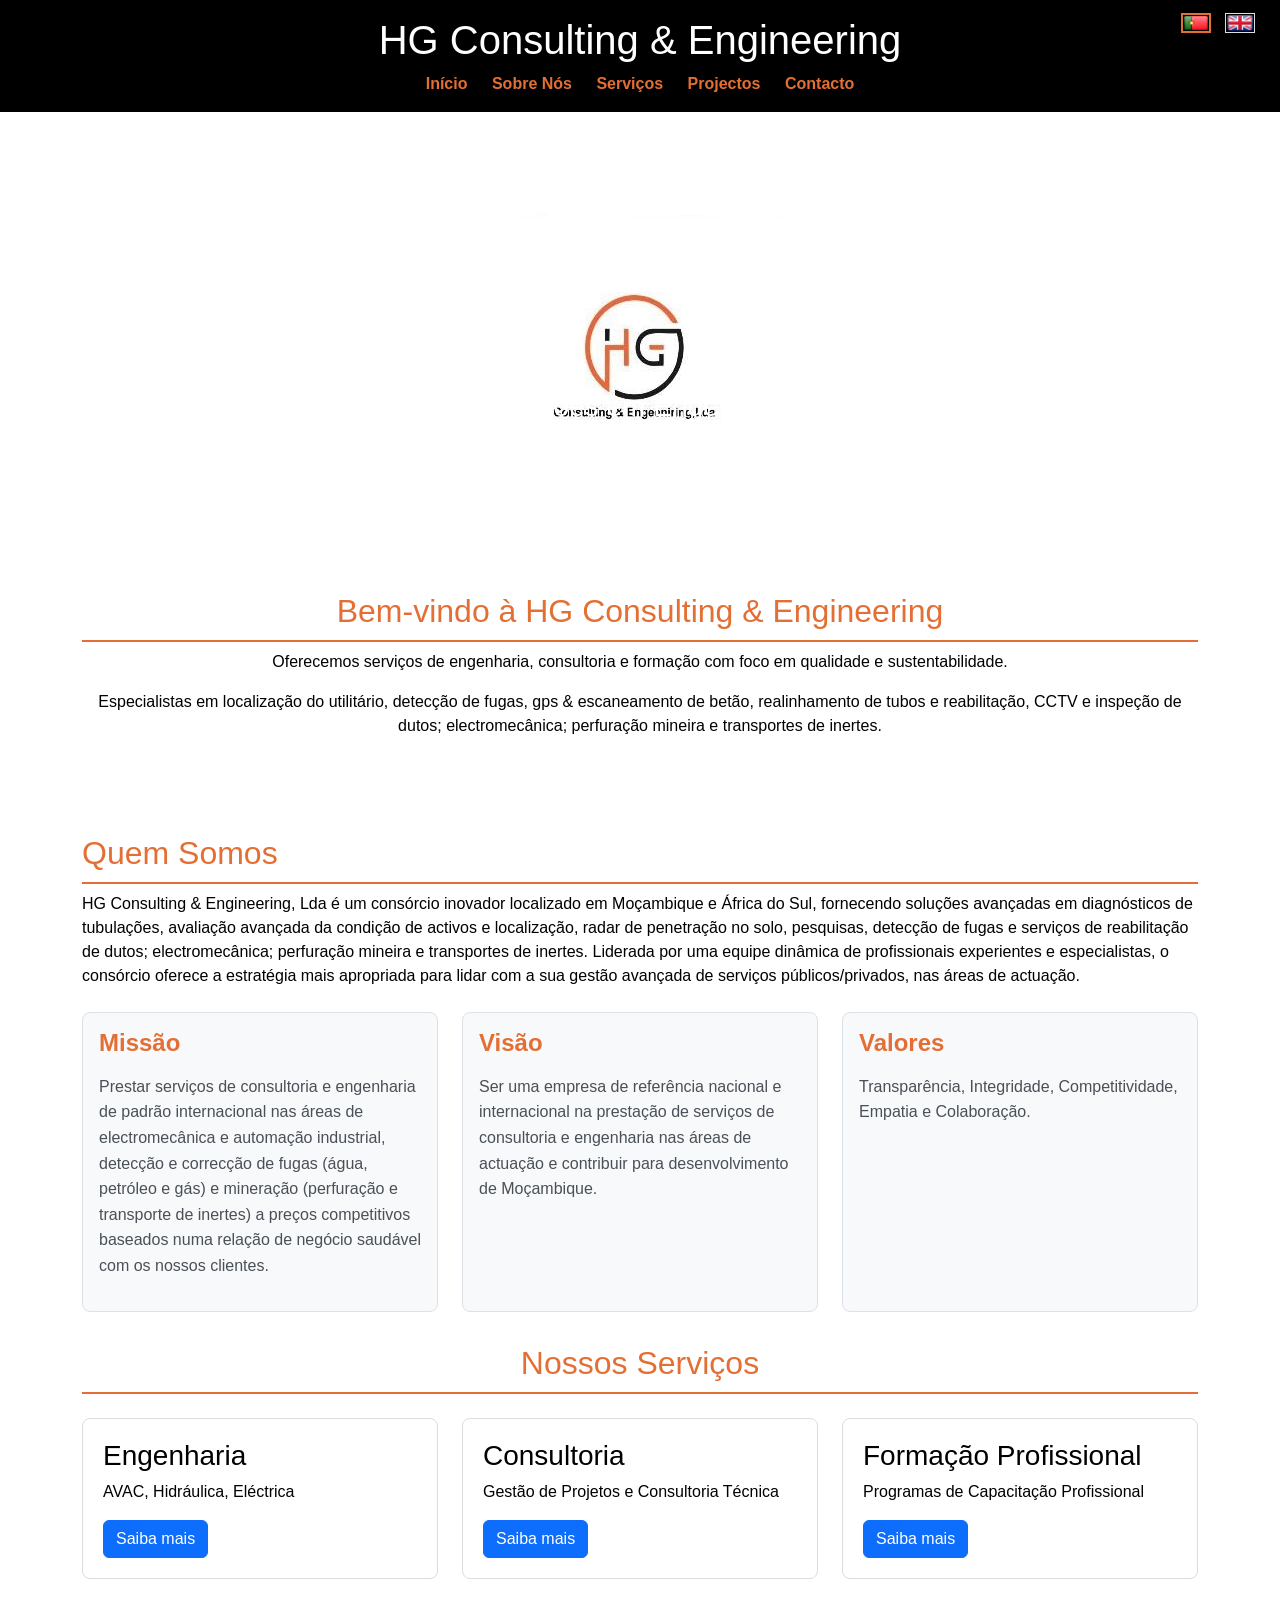
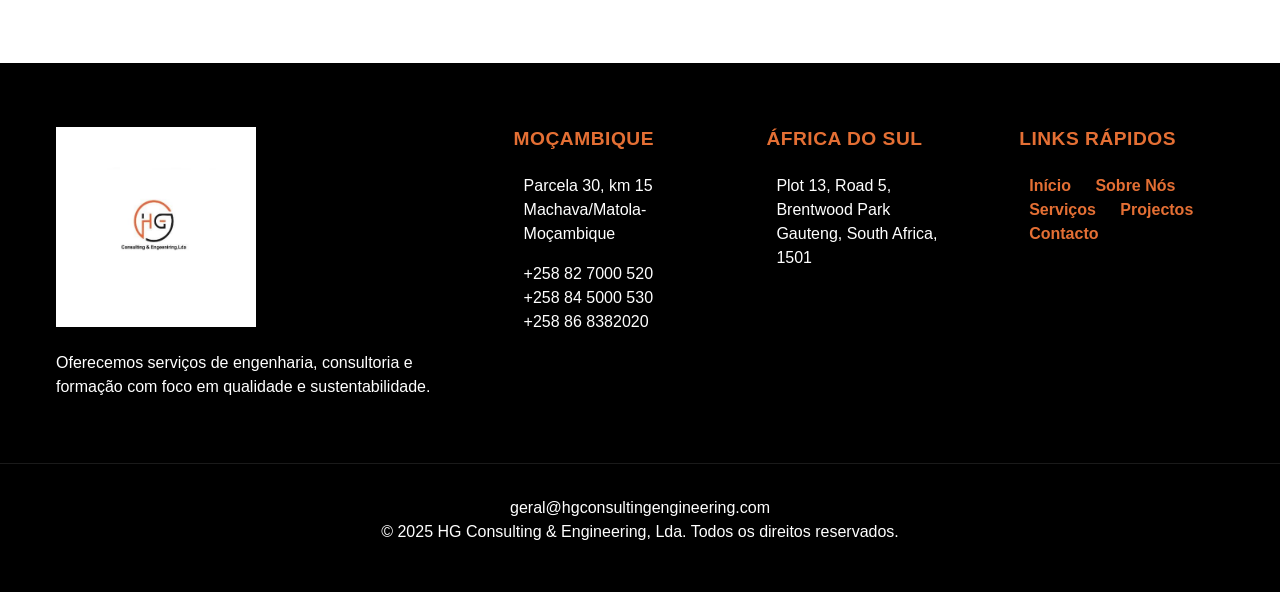
<file: index.html>
<!DOCTYPE html>
<html lang="pt">
<head>
  <meta charset="UTF-8">
  <meta name="viewport" content="width=device-width, initial-scale=1.0">
  <title>HG Consulting & Engineering</title>
  <!-- Adicionar Bootstrap CSS -->
  <link href="https://cdn.jsdelivr.net/npm/bootstrap@5.3.0/dist/css/bootstrap.min.css" rel="stylesheet">
  <link href="css/flags.css" rel="stylesheet">
  <script src="js/translations.js"></script>
  <style>
    body {
      font-family: Arial, sans-serif;
      margin: 0;
      padding: 0;
      background-color: #FFFFFF;
      color: #000000;
    }
    header, footer {
      background-color: #000000;
      color: white;
      padding: 1em;
      text-align: center;
    }
    nav a {
      margin: 0 10px;
      color: #E46F34;
      text-decoration: none;
      font-weight: bold;
    }
    nav a:hover {
      text-decoration: underline;
    }
    main {
      padding: 2em;
    }
    section {
      margin-bottom: 2em;
    }
    h2 {
      color: #E46F34;
      border-bottom: 2px solid #E46F34;
      padding-bottom: 0.3em;
    }
    .carousel-item {
      height: 400px;
    }
    .carousel-item img {
      object-fit: cover;
      height: 100%;
      width: 100%;
    }
    .service-card {
      border: 1px solid #ddd;
      border-radius: 8px;
      padding: 20px;
      margin-bottom: 20px;
      transition: transform 0.3s;
    }
    .service-card:hover {
      transform: translateY(-5px);
      box-shadow: 0 5px 15px rgba(0,0,0,0.1);
    }
    form input, form textarea, form button {
      width: 100%;
      padding: 0.75em;
      margin-top: 0.5em;
      margin-bottom: 1em;
      border: 1px solid #ccc;
      border-radius: 4px;
    }
    form button {
      background-color: #E46F34;
      color: white;
      border: none;
      cursor: pointer;
    }
    form button:hover {
      background-color: #cc5f2a;
    }
    footer a {
      color: #E46F34;
      text-decoration: none;
    }
    footer a:hover {
      text-decoration: underline;
    }
    .language-selector {
      position: absolute;
      top: 10px;
      right: 20px;
      z-index: 1000;
    }
    .language-selector select {
      padding: 5px;
      border-radius: 4px;
      border: 1px solid #E46F34;
      background-color: white;
      color: #000000;
    }
    .mvv-card {
      background-color: #f8f9fa;
      border-radius: 8px;
      border: 1px solid #dee2e6;
      transition: transform 0.3s ease;
    }

    .mvv-card:hover {
      transform: translateY(-5px);
      box-shadow: 0 4px 15px rgba(0,0,0,0.1);
    }

    .mvv-card h3 {
      color: #E46F34;
      margin-bottom: 1rem;
      font-size: 1.5rem;
    }

    .mvv-card p {
      color: #495057;
      line-height: 1.6;
    }

    .footer-container {
      background-color: #000000;
      color: #ffffff;
      padding: 4rem 0 2rem;
    }

    .footer-content {
      max-width: 1200px;
      margin: 0 auto;
      display: grid;
      grid-template-columns: 2fr 1fr 1fr 1fr;
      gap: 3rem;
      padding: 0 1rem;
    }

    .footer-section {
      text-align: left;
    }

    .footer-section h4 {
      color: #E46F34;
      margin-bottom: 1.5rem;
      font-size: 1.2rem;
      font-weight: 600;
      text-transform: uppercase;
      letter-spacing: 0.5px;
    }

    .footer-logo {
      max-width: 200px;
      margin-bottom: 1.5rem;
    }

    .footer-contact-info {
      list-style: none;
      padding: 0;
      margin: 0;
    }

    .footer-contact-info li {
      display: flex;
      align-items: flex-start;
      gap: 10px;
      margin-bottom: 1rem;
    }

    .footer-contact-info i {
      color: #E46F34;
      font-size: 1.2rem;
      margin-top: 4px;
    }

    .social-links {
      display: flex;
      gap: 1rem;
      margin-top: 2rem;
    }

    .social-links a {
      color: #ffffff;
      background-color: #E46F34;
      width: 36px;
      height: 36px;
      border-radius: 50%;
      display: flex;
      align-items: center;
      justify-content: center;
      transition: all 0.3s ease;
    }

    .social-links a:hover {
      background-color: #ffffff;
      color: #E46F34;
    }

    .footer-bottom {
      text-align: center;
      padding-top: 2rem;
      margin-top: 3rem;
      border-top: 1px solid rgba(255, 255, 255, 0.1);
    }

    @media (max-width: 992px) {
      .footer-content {
        grid-template-columns: repeat(2, 1fr);
      }
    }

    @media (max-width: 576px) {
      .footer-content {
        grid-template-columns: 1fr;
        gap: 2rem;
      }

      .footer-section {
        text-align: center;
      }

      .footer-contact-info li {
        justify-content: center;
      }

      .social-links {
        justify-content: center;
      }
    }
  </style>
</head>
<body>
  <div class="language-selector">
    <img src="img/flags/PT.png" class="flag-icon active" data-lang="pt" onclick="changeLanguage('pt')" alt="Português">
    <img src="img/flags/GB.png" class="flag-icon" data-lang="en" onclick="changeLanguage('en')" alt="English">
  </div>
  <header>
    <h1>HG Consulting & Engineering</h1>
    <nav>
      <a href="#inicio" data-translate="inicio">Início</a>
      <a href="#sobre" data-translate="sobre">Sobre Nós</a>
      <a href="servicos.html" data-translate="servicos">Serviços</a>
      <a href="projetos.html" data-translate="projetos">Projectos</a>
      <a href="contacto.html" data-translate="contacto">Contacto</a>
    </nav>
  </header>

  <!-- Carrossel -->
  <div id="mainCarousel" class="carousel slide" data-bs-ride="carousel">
    <div class="carousel-indicators">
      <button type="button" data-bs-target="#mainCarousel" data-bs-slide-to="0" class="active"></button>
      <button type="button" data-bs-target="#mainCarousel" data-bs-slide-to="1"></button>
      <button type="button" data-bs-target="#mainCarousel" data-bs-slide-to="2"></button>
    </div>
    <div class="carousel-inner">
      <div class="carousel-item active">
        <img src="img/logotipo 500x500.png" class="d-block mx-auto" alt="HG Consulting & Engineering" style="max-width: 100%; height: auto; width: 500px;">
        <div class="carousel-caption">
          <h3 data-translate="solucoesEngenharia">Soluções em Engenharia</h3>
          <p data-translate="expertiseProj">Expertise em projetos AVAC, hidráulica e eléctrica</p>
        </div>
      </div>
      <div class="carousel-item">
        <img src="img/1-localizacao-do-utilitario.png" class="d-block mx-auto" alt="HG Consulting & Engineering" style="max-width: 100%; height: auto; width: 500px;">
        <div class="carousel-caption">
          <h3 data-translate="consultoriaEsp">Consultoria Especializada</h3>
          <p data-translate="gestaoProjetos">Gestão de projectos e consultoria técnica</p>
        </div>
      </div>
      <div class="carousel-item">
        <img src="img/2-penetracao-no-solo.png" class="d-block mx-auto" alt="HG Consulting & Engineering" style="max-width: 100%; height: auto; width: 566px;">
        <div class="carousel-caption">
          <h3 data-translate="formacaoProf">Formação Profissional</h3>
          <p data-translate="capacitacao">Capacitação e desenvolvimento técnico</p>
        </div>
      </div>
    </div>
    <button class="carousel-control-prev" type="button" data-bs-target="#mainCarousel" data-bs-slide="prev">
      <span class="carousel-control-prev-icon"></span>
    </button>
    <button class="carousel-control-next" type="button" data-bs-target="#mainCarousel" data-bs-slide="next">
      <span class="carousel-control-next-icon"></span>
    </button>
  </div>

  <main class="container">
    <section id="inicio" class="text-center py-5">
      <h2 data-translate="bemVindo">Bem-vindo à HG Consulting & Engineering</h2>
      <p data-translate="descricaoServicos">Oferecemos serviços de engenharia, consultoria e formação com foco em qualidade e sustentabilidade.</p>
      <p class="mt-3" data-translate="especialidades">Especialistas em localização do utilitário, detecção de fugas, gps & escaneamento de betão, realinhamento de tubos e reabilitação, CCTV e inspeção de dutos; electromecânica; perfuração mineira e transportes de inertes.</p>
    </section>

    <section id="sobre">
      <h2 data-translate="quemSomos">Quem Somos</h2>
      <p><span data-translate="sobreDesc">HG Consulting & Engineering, Lda é um consórcio inovador localizado em Moçambique e África do Sul, fornecendo soluções avançadas em diagnósticos de tubulações, avaliação avançada da condição de activos e localização, radar de penetração no solo, pesquisas, detecção de fugas e serviços de reabilitação de dutos; electromecânica; perfuração mineira e transportes de inertes. 
                                          Liderada por uma equipe dinâmica de profissionais experientes e especialistas, o consórcio oferece a estratégia mais apropriada para lidar com a sua gestão avançada de serviços públicos/privados, nas áreas de actuação.</span></p>
      
      <div class="row mt-4">
        <div class="col-md-4">
          <div class="mvv-card p-3 h-100">
            <h3><strong data-translate="missao">Missão</strong></h3>
            <p data-translate="missaoTexto">Prestar serviços de consultoria e engenharia de padrão internacional nas áreas de electromecânica e automação industrial, detecção e correcção de fugas (água, petróleo e gás) e mineração (perfuração e transporte de inertes) a preços competitivos baseados numa relação de negócio saudável com os nossos clientes.</p>
          </div>
        </div>
        <div class="col-md-4">
          <div class="mvv-card p-3 h-100">
            <h3><strong data-translate="visao">Visão</strong></h3>
            <p data-translate="visaoTexto">Ser uma empresa de referência nacional e internacional na prestação de serviços de consultoria e engenharia nas áreas de actuação e contribuir para desenvolvimento de Moçambique.</p>
          </div>
        </div>
        <div class="col-md-4">
          <div class="mvv-card p-3 h-100">
            <h3><strong data-translate="valores">Valores</strong></h3>
            <p data-translate="valoresTexto">Transparência, Integridade, Competitividade, Empatia e Colaboração.</p>
          </div>
        </div>
      </div>
    </section>
    <section id="servicos">
      <h2 class="text-center mb-4" data-translate="nossosServicos">Nossos Serviços</h2>
      <div class="row">
        <div class="col-md-4">
          <div class="service-card">
            <h3 data-translate="engenharia">Engenharia</h3>
            <p data-translate="engDesc">AVAC, Hidráulica, Eléctrica</p>
            <a href="servicos.html#engenharia" class="btn btn-primary" data-translate="saibaMais">Saiba mais</a>
          </div>
        </div>
        <div class="col-md-4">
          <div class="service-card">
            <h3 data-translate="consultoria">Consultoria</h3>
            <p data-translate="consDesc">Gestão de Projetos e Consultoria Técnica</p>
            <a href="servicos.html#consultoria" class="btn btn-primary" data-translate="saibaMais">Saiba mais</a>
          </div>
        </div>
        <div class="col-md-4">
          <div class="service-card">
            <h3 data-translate="formacao">Formação</h3>
            <p data-translate="formDesc">Programas de Capacitação Profissional</p>
            <a href="servicos.html#formacao" class="btn btn-primary" data-translate="saibaMais">Saiba mais</a>
          </div>
        </div>
      </div>
    </section>
  </main>

  <footer class="footer-container">
    <div class="footer-content">
        <div class="footer-section">
            <img src="img/logotipo 500x500.png" alt="HG Consulting & Engineering" class="footer-logo">
            <p data-translate="descricaoServicos">Oferecemos serviços de engenharia, consultoria e formação com foco em qualidade e sustentabilidade.</p>
            <!-- <div class="social-links">
                <a href="#" aria-label="LinkedIn"><i class="bi bi-linkedin"></i></a>
                <a href="#" aria-label="Facebook"><i class="bi bi-facebook"></i></a>
            </div> -->
        </div>

        <div class="footer-section">
            <h4 data-translate="mozambique">Moçambique</h4>
            <ul class="footer-contact-info">
                <li>
                    <i class="bi bi-geo-alt-fill"></i>
                    <span>Parcela 30, km 15<br>Machava/Matola-Moçambique</span>
                </li>
                <li>
                    <i class="bi bi-telephone-fill"></i>
                    <span>+258 82 7000 520<br>+258 84 5000 530<br>+258 86 8382020</span>
                </li>
            </ul>
        </div>

        <div class="footer-section">
            <h4 data-translate="southAfrica">África do Sul</h4>
            <ul class="footer-contact-info">
                <li>
                    <i class="bi bi-geo-alt-fill"></i>
                    <span>Plot 13, Road 5, Brentwood Park<br>Gauteng, South Africa, 1501</span>
                </li>
            </ul>
        </div>

        <div class="footer-section">
            <h4 data-translate="quickLinks">Links Rápidos</h4>
            <nav class="footer-nav">
                <a href="index.html" data-translate="inicio">Início</a>
                <a href="sobre.html" data-translate="sobre">Sobre Nós</a>
                <a href="servicos.html" data-translate="servicos">Serviços</a>
                <a href="index.html#projetos" data-translate="projetos">Projetos</a>
                <a href="contacto.html" data-translate="contacto">Contacto</a>
            </nav>
        </div>
    </div>

    <div class="footer-bottom">
        <p>
            <i class="bi bi-envelope-fill"></i> geral@hgconsultingengineering.com<br>
            &copy; 2025 HG Consulting & Engineering, Lda. <span data-translate="direitos">Todos os direitos reservados.</span>
        </p>
    </div>
</footer>

  <!-- Bootstrap JS e dependências -->
  <script src="https://cdn.jsdelivr.net/npm/bootstrap@5.3.0/dist/js/bootstrap.bundle.min.js"></script>
</body>
</html>
</file>
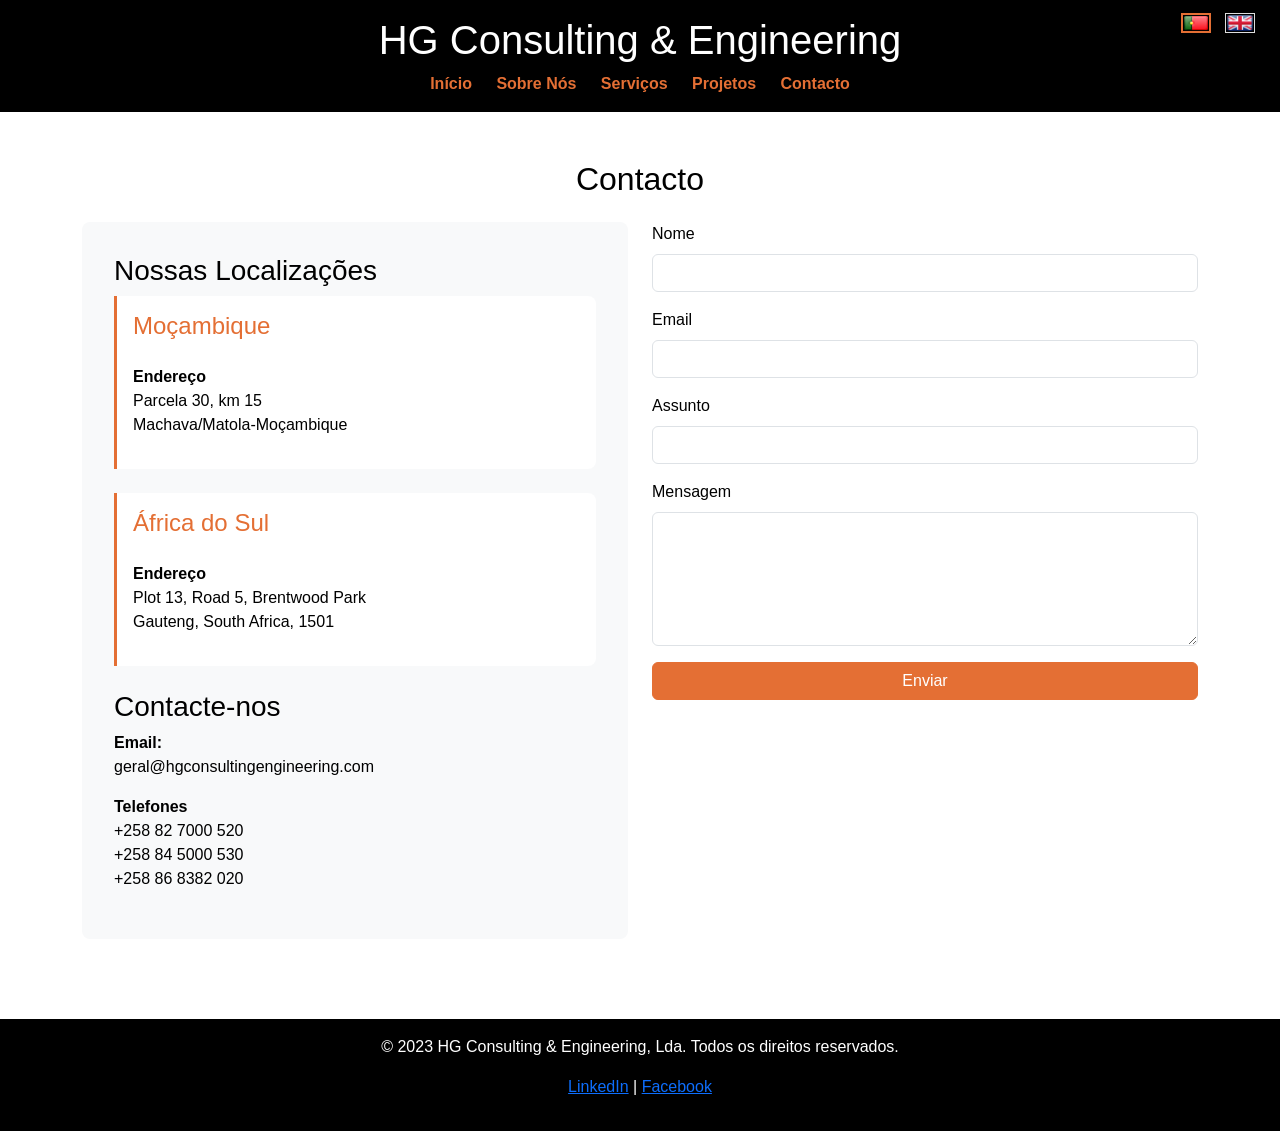
<file: contacto.html>
<!DOCTYPE html>
<html lang="pt">
<head>
  <meta charset="UTF-8">
  <meta name="viewport" content="width=device-width, initial-scale=1.0">
  <title>Contacto - HG Consulting & Engineering</title>
  <link href="https://cdn.jsdelivr.net/npm/bootstrap@5.3.0/dist/css/bootstrap.min.css" rel="stylesheet">
  <link href="css/flags.css" rel="stylesheet">
  <script src="js/translations.js"></script>
  <style>
    body {
      font-family: Arial, sans-serif;
      margin: 0;
      padding: 0;
      background-color: #FFFFFF;
      color: #000000;
    }
    header, footer {
      background-color: #000000;
      color: white;
      padding: 1em;
      text-align: center;
    }
    nav a {
      margin: 0 10px;
      color: #E46F34;
      text-decoration: none;
      font-weight: bold;
    }
    nav a:hover {
      text-decoration: underline;
    }
    .contact-info {
      background-color: #f8f9fa;
      border-radius: 8px;
      padding: 2em;
      margin-bottom: 2em;
    }
    .form-control:focus {
      border-color: #E46F34;
      box-shadow: 0 0 0 0.2rem rgba(228, 111, 52, 0.25);
    }
    .btn-primary {
      background-color: #E46F34;
      border-color: #E46F34;
    }
    .btn-primary:hover {
      background-color: #cc5f2a;
      border-color: #cc5f2a;
    }
    .location-card {
      padding: 1em;
      border-left: 3px solid #E46F34;
      background-color: white;
      border-radius: 0 8px 8px 0;
    }

    .location-card h4 {
      color: #E46F34;
      margin-bottom: 1em;
    }
  </style>
</head>
<body>
  <div class="language-selector">
    <img src="img/flags/PT.png" class="flag-icon active" data-lang="pt" onclick="changeLanguage('pt')" alt="Português">
    <img src="img/flags/GB.png" class="flag-icon" data-lang="en" onclick="changeLanguage('en')" alt="English">
  </div>

  <header>
    <h1>HG Consulting & Engineering</h1>
    <nav>
      <a href="index.html" data-translate="inicio">Início</a>
      <a href="index.html#sobre" data-translate="sobre">Sobre Nós</a>
      <a href="servicos.html" data-translate="servicos">Serviços</a>
      <a href="index.html#projetos" data-translate="projectos">Projetos</a>
      <a href="contacto.html" data-translate="contacto">Contacto</a>
    </nav>
  </header>

  <main class="container py-5">
    <h2 class="text-center mb-4" data-translate="contacto">Contacto</h2>
    
    <div class="row">
      <div class="col-md-6">
        <div class="contact-info">
          <h3 data-translate="nossasLocalizacoes">Nossas Localizações</h3>
          
          <div class="location-card mb-4">
            <h4 data-translate="mozambique">Moçambique</h4>
            <p><strong data-translate="endereco">Endereço:</strong><br>
            Parcela 30, km 15<br>
            Machava/Matola-Moçambique</p>
          </div>

          <div class="location-card mb-4">
            <h4 data-translate="southAfrica">África do Sul</h4>
            <p><strong data-translate="endereco">Endereço:</strong><br>
            Plot 13, Road 5, Brentwood Park<br>
            Gauteng, South Africa, 1501</p>
          </div>
          
          <h3 data-translate="contacteNos">Contacte-nos</h3>
          <p>
            <strong>Email:</strong><br>
            geral@hgconsultingengineering.com
          </p>
          <p>
            <strong data-translate="telefones">Telefones:</strong><br>
            +258 82 7000 520<br>
            +258 84 5000 530<br>
            +258 86 8382 020
          </p>
        </div>
      </div>

      <div class="col-md-6">
        <form action="https://formspree.io/f/geral@hgconsultingengineering.com" method="POST">
          <div class="mb-3">
            <label for="nome" class="form-label" data-translate="nome">Nome</label>
            <input type="text" class="form-control" id="nome" name="nome" required>
          </div>
          <div class="mb-3">
            <label for="email" class="form-label" data-translate="email">Email</label>
            <input type="email" class="form-control" id="email" name="email" required>
          </div>
          <div class="mb-3">
            <label for="assunto" class="form-label" data-translate="assunto">Assunto</label>
            <input type="text" class="form-control" id="assunto" name="assunto" required>
          </div>
          <div class="mb-3">
            <label for="mensagem" class="form-label" data-translate="mensagem">Mensagem</label>
            <textarea class="form-control" id="mensagem" name="mensagem" rows="5" required></textarea>
          </div>
          <div class="d-grid">
            <button type="submit" class="btn btn-primary" data-translate="enviar">Enviar</button>
          </div>
        </form>
      </div>
    </div>
  </main>

  <footer>
    <p>&copy; 2023 HG Consulting & Engineering, Lda. <span data-translate="direitos">Todos os direitos reservados.</span></p>
    <p>
      <a href="#"><i class="bi bi-linkedin"></i> LinkedIn</a> |
      <a href="#"><i class="bi bi-facebook"></i> Facebook</a>
    </p>
  </footer>

  <script src="https://cdn.jsdelivr.net/npm/bootstrap@5.3.0/dist/js/bootstrap.bundle.min.js"></script>
</body>
</html>
</file>
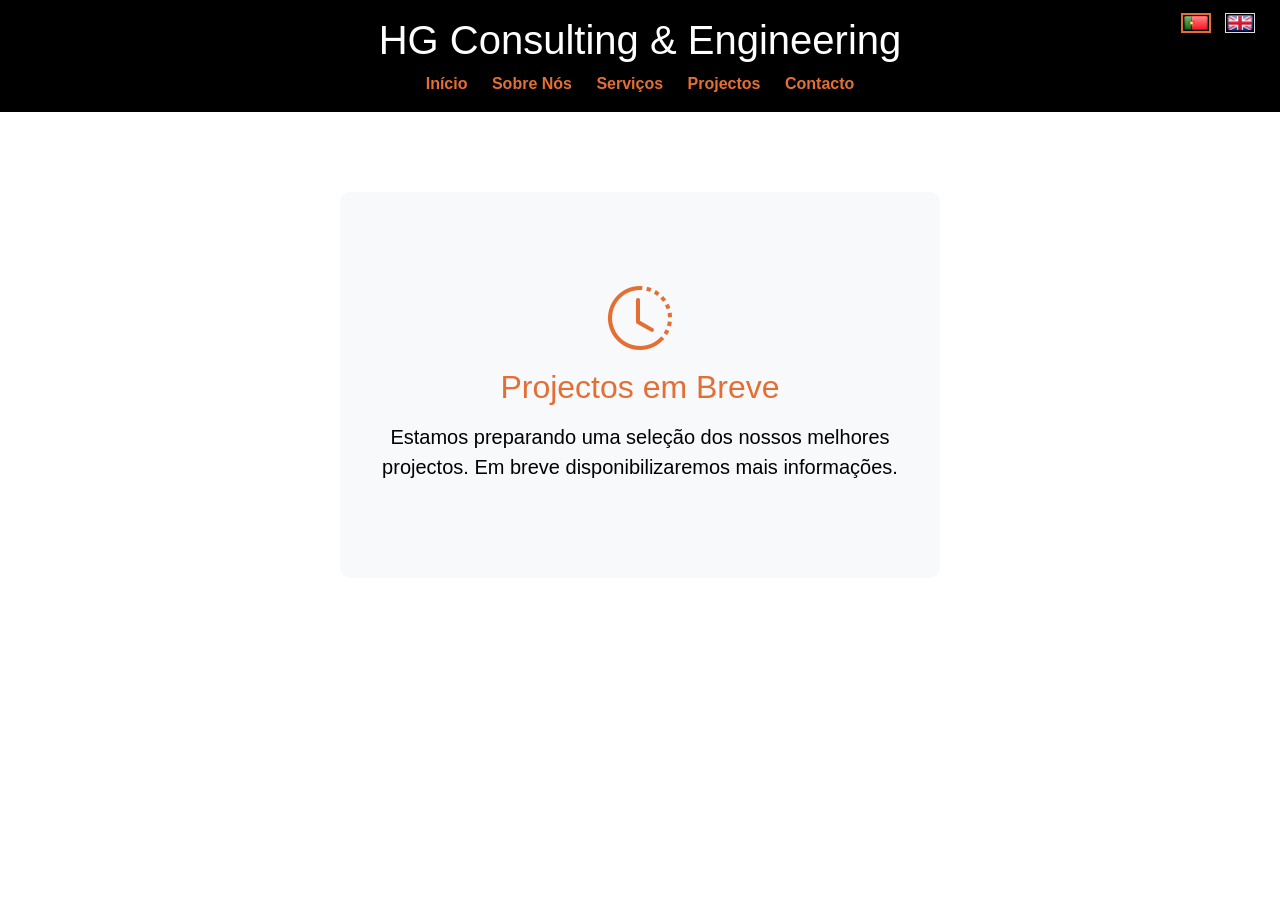
<file: projetos.html>
<!DOCTYPE html>
<html lang="pt">
<head>
    <meta charset="UTF-8">
    <meta name="viewport" content="width=device-width, initial-scale=1.0">
    <title>Projetos - HG Consulting & Engineering</title>
    <link href="https://cdn.jsdelivr.net/npm/bootstrap@5.3.0/dist/css/bootstrap.min.css" rel="stylesheet">
    <link href="css/flags.css" rel="stylesheet">
    <link rel="stylesheet" href="https://cdn.jsdelivr.net/npm/bootstrap-icons@1.11.3/font/bootstrap-icons.css">
    <script src="js/translations.js"></script>
    <style>
        body {
            font-family: Arial, sans-serif;
            margin: 0;
            padding: 0;
            background-color: #FFFFFF;
            color: #000000;
        }
        header {
            background-color: #000000;
            color: white;
            padding: 1em;
            text-align: center;
        }
        nav a {
            margin: 0 10px;
            color: #E46F34;
            text-decoration: none;
            font-weight: bold;
        }
        nav a:hover {
            text-decoration: underline;
        }
        .coming-soon {
            text-align: center;
            padding: 5rem 1rem;
            background-color: #f8f9fa;
            border-radius: 10px;
            margin: 2rem auto;
            max-width: 600px;
        }
        .coming-soon i {
            font-size: 4rem;
            color: #E46F34;
            margin-bottom: 1.5rem;
        }
        .coming-soon h2 {
            color: #E46F34;
            margin-bottom: 1rem;
        }
    </style>
</head>
<body>
    <div class="language-selector">
        <img src="img/flags/PT.png" class="flag-icon active" data-lang="pt" onclick="changeLanguage('pt')" alt="Português">
        <img src="img/flags/GB.png" class="flag-icon" data-lang="en" onclick="changeLanguage('en')" alt="English">
    </div>

    <header>
        <h1>HG Consulting & Engineering</h1>
        <nav>
            <a href="index.html" data-translate="inicio">Início</a>
            <a href="sobre.html" data-translate="sobre">Sobre Nós</a>
            <a href="servicos.html" data-translate="servicos">Serviços</a>
            <a href="projetos.html" data-translate="projetos">Projetos</a>
            <a href="contacto.html" data-translate="contacto">Contacto</a>
        </nav>
    </header>

    <main class="container py-5">
        <div class="coming-soon">
            <i class="bi bi-clock-history"></i>
            <h2 data-translate="projetosEmBreve">Projetos em Breve</h2>
            <p class="lead" data-translate="projetosEmBreveDesc">Estamos preparando uma seleção dos nossos melhores projetos. Em breve disponibilizaremos mais informações.</p>
        </div>
    </main>

    <!-- Copy the footer from contacto.html -->
</body>
</html>
</file>
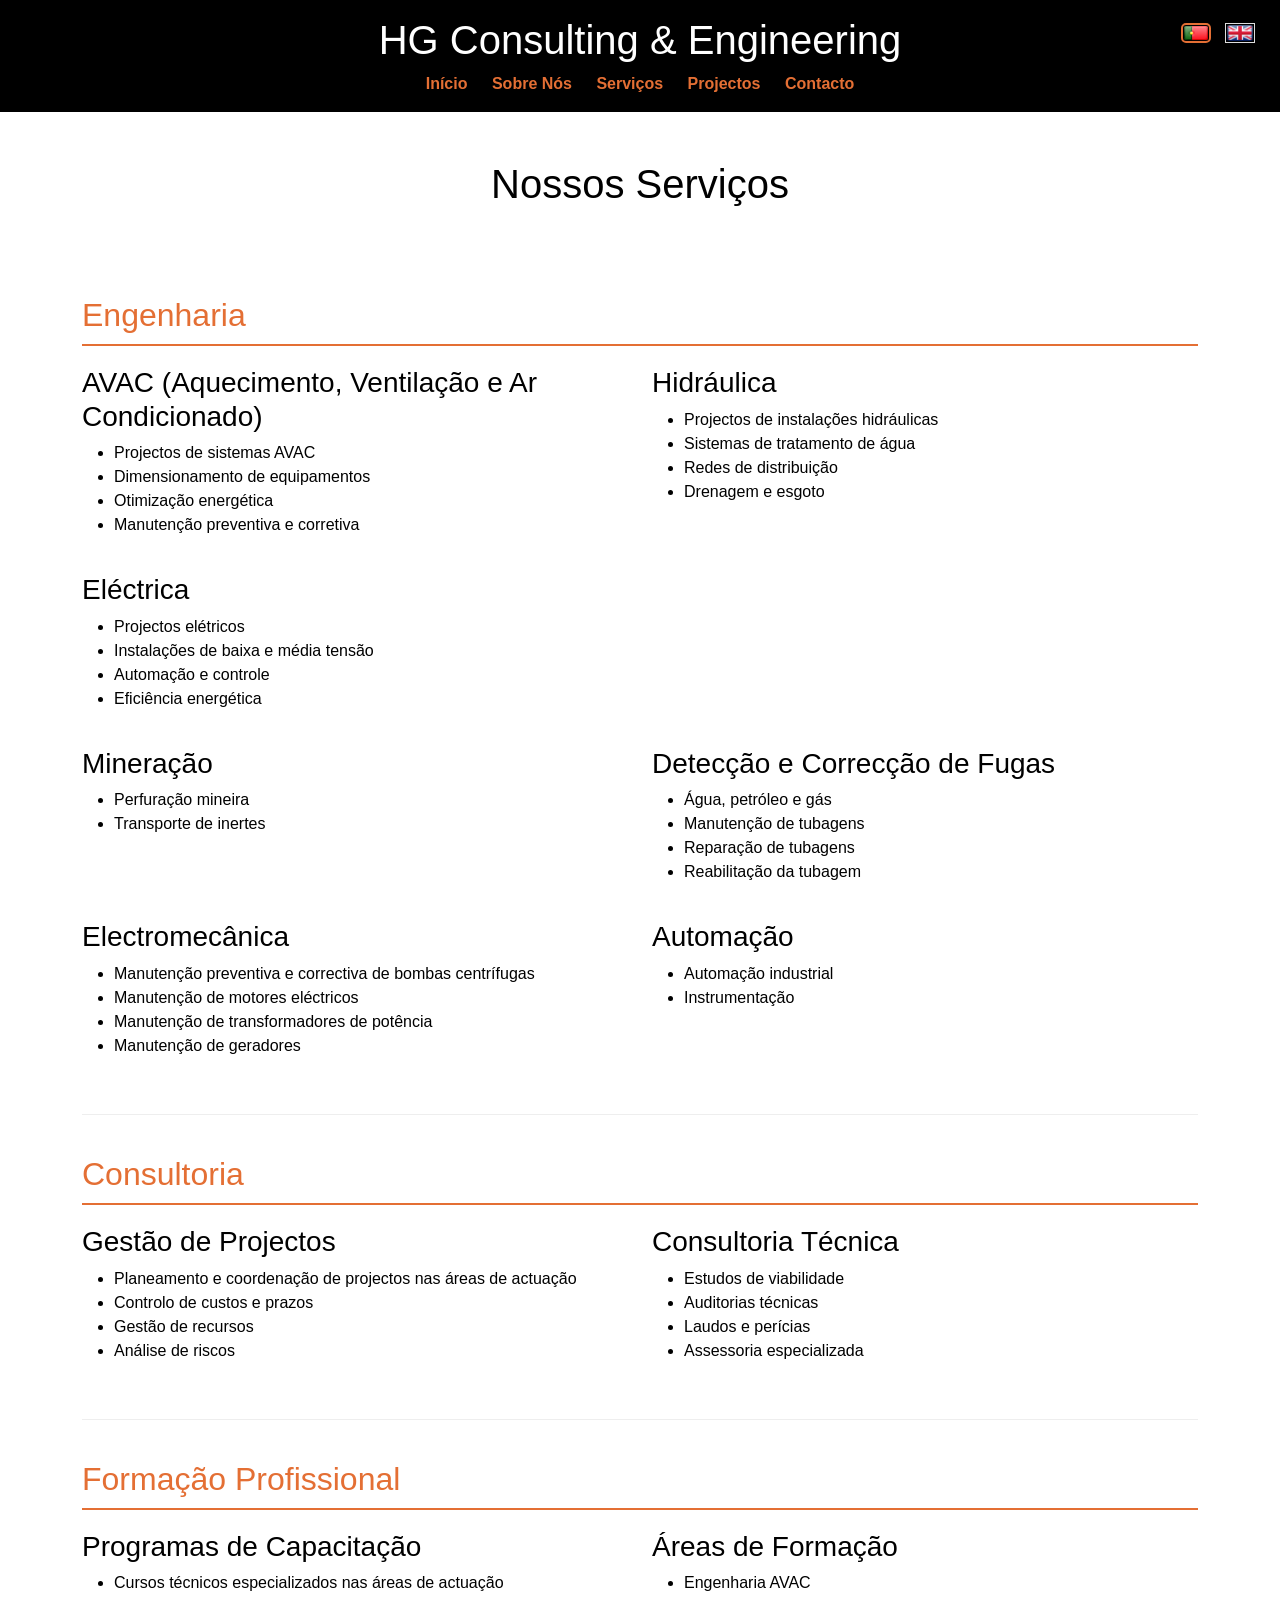
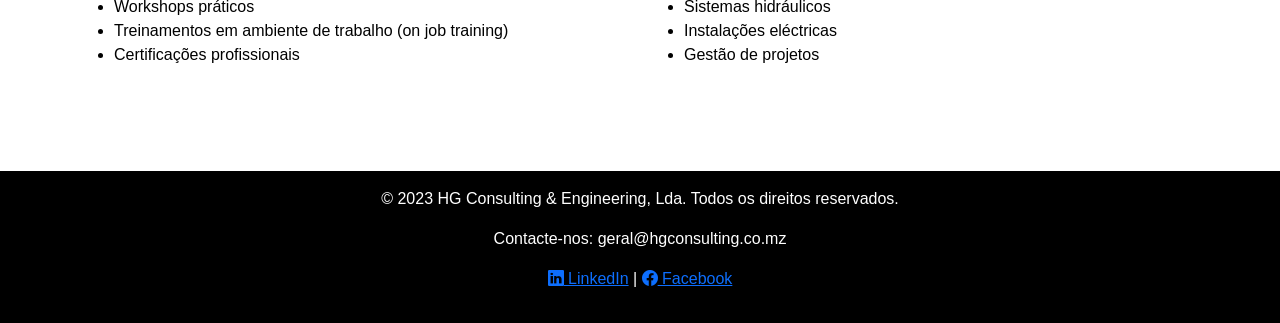
<file: servicos.html>
<!DOCTYPE html>
<html lang="pt">
<head>
  <meta charset="UTF-8">
  <meta name="viewport" content="width=device-width, initial-scale=1.0">
  <title>Serviços - HG Consulting & Engineering</title>
  <link href="https://cdn.jsdelivr.net/npm/bootstrap@5.3.0/dist/css/bootstrap.min.css" rel="stylesheet">
  <link rel="stylesheet" href="https://cdn.jsdelivr.net/npm/bootstrap-icons@1.7.2/font/bootstrap-icons.css">
  <link href="css/flags.css" rel="stylesheet">
  <script src="js/translations.js"></script>
  <style>
    /* Manter o mesmo estilo do index.html */
    body {
      font-family: Arial, sans-serif;
      margin: 0;
      padding: 0;
      background-color: #FFFFFF;
      color: #000000;
    }
    header, footer {
      background-color: #000000;
      color: white;
      padding: 1em;
      text-align: center;
    }
    nav a {
      margin: 0 10px;
      color: #E46F34;
      text-decoration: none;
      font-weight: bold;
    }
    nav a:hover {
      text-decoration: underline;
    }
    .service-section {
      padding: 40px 0;
      border-bottom: 1px solid #eee;
    }
    .service-section:last-child {
      border-bottom: none;
    }
    h2 {
      color: #E46F34;
      border-bottom: 2px solid #E46F34;
      padding-bottom: 0.3em;
    }
    .service-details {
      margin-top: 20px;
    }
    .language-selector {
      text-align: center;
      margin: 10px 0;
    }
    .flag-icon {
      width: 30px;
      cursor: pointer;
      margin: 0 5px;
    }
    .active {
      border: 2px solid #E46F34;
      border-radius: 5px;
    }
  </style>
</head>
<body>
  <header>
    <h1>HG Consulting & Engineering</h1>
    <!-- Add language selector after <body> tag -->
    <div class="language-selector">
        <img src="img/flags/PT.png" class="flag-icon active" data-lang="pt" onclick="changeLanguage('pt')" alt="Português">
        <img src="img/flags/GB.png" class="flag-icon" data-lang="en" onclick="changeLanguage('en')" alt="English">
    </div>
    <nav>
      <!-- Update navigation -->
      <a href="index.html" data-translate="inicio">Início</a>
      <a href="sobre.html" data-translate="sobre">Sobre Nós</a>
      <a href="servicos.html" data-translate="servicos">Serviços</a>
      <a href="projetos.html" data-translate="projetos">Projectos</a>
      <a href="contacto.html" data-translate="contacto">Contacto</a>
    </nav>
  </header>

  <main class="container py-5">
    <!-- Update main content with translation attributes -->
    <h1 class="text-center mb-5" data-translate="nossosServicos">Nossos Serviços</h1>

    <section id="engenharia" class="service-section">
      <h2 data-translate="engenharia">Engenharia</h2>
      <div class="row service-details">
        <div class="col-md-6">
          <h3 data-translate="avac">AVAC (Aquecimento, Ventilação e Ar Condicionado)</h3>
          <ul>
            <li data-translate="avacDesc1">Projectos de sistemas AVAC</li>
            <li data-translate="avacDesc2">Dimensionamento de equipamentos</li>
            <li data-translate="avacDesc3">Otimização energética</li>
            <li data-translate="avacDesc4">Manutenção preventiva e corretiva</li>
          </ul>
        </div>
        <div class="col-md-6">
          <h3 data-translate="hidraulica">Hidráulica</h3>
          <ul>
            <li data-translate="hidraulicaDesc1">Projectos de instalações hidráulicas</li>
            <li data-translate="hidraulicaDesc2">Sistemas de tratamento de água</li>
            <li data-translate="hidraulicaDesc3">Redes de distribuição</li>
            <li data-translate="hidraulicaDesc4">Drenagem e esgoto</li>
          </ul>
        </div>
      </div>
      <div class="row service-details">
        <div class="col-md-6">
          <h3 data-translate="eletrica">Eléctrica</h3>
          <ul>
            <li data-translate="eletricaDesc1">Projectos elétricos</li>
            <li data-translate="eletricaDesc2">Instalações de baixa e média tensão</li>
            <li data-translate="eletricaDesc3">Automação e controle</li>
            <li data-translate="eletricaDesc4">Eficiência energética</li>
          </ul>
        </div>
      </div>
      <div class="row service-details">
        <div class="col-md-6">
          <h3 data-translate="mineracao">Mineração</h3>
          <ul>
            <li data-translate="mineracaoDesc1">Perfuração mineira</li>
            <li data-translate="mineracaoDesc2">Transporte de inertes</li>
          </ul>
        </div>
        <div class="col-md-6">
          <h3 data-translate="deteccaoFugas">Detecção e Correcção de Fugas</h3>
          <ul>
            <li data-translate="deteccaoDesc1">Água, petróleo e gás</li>
            <li data-translate="deteccaoDesc2">Manutenção de tubagens</li>
            <li data-translate="deteccaoDesc3">Reparação de tubagens</li>
            <li data-translate="deteccaoDesc4">Reabilitação da tubagem</li>
          </ul>
        </div>
      </div>
      <div class="row service-details">
        <div class="col-md-6">
          <h3 data-translate="eletromecanica">Electromecânica</h3>
          <ul>
            <li data-translate="eletromecanicaDesc1">Manutenção preventiva e correctiva de bombas centrífugas</li>
            <li data-translate="eletromecanicaDesc2">Manutenção de motores eléctricos</li>
            <li data-translate="eletromecanicaDesc3">Manutenção de transformadores de potência</li>
            <li data-translate="eletromecanicaDesc4">Manutenção de geradores</li>
          </ul>
        </div>
        <div class="col-md-6">
          <h3 data-translate="automacao">Automação</h3>
          <ul>
            <li data-translate="automacaoDesc1">Automação industrial</li>
            <li data-translate="automacaoDesc2">Instrumentação</li>
          </ul>
        </div>
      </div>
    </section>

    <section id="consultoria" class="service-section">
      <h2 data-translate="consultoria">Consultoria</h2>
      <div class="row service-details">
        <div class="col-md-6">
          <h3 data-translate="gestaoProjetos">Gestão de Projectos</h3>
          <ul>
            <li data-translate="gestaoDesc1">Planeamento e coordenação de projectos nas áreas de actuação;</li>
            <li data-translate="gestaoDesc2">Controlo de custos e prazos;</li>
            <li data-translate="gestaoDesc3">Gestão de recursos; e</li>
            <li data-translate="gestaoDesc4">Análise de riscos</li>
          </ul>
        </div>
        <div class="col-md-6">
          <h3 data-translate="consultoriaTecnica">Consultoria Técnica</h3>
          <ul>
            <li data-translate="consultoriaDesc1">Estudos de viabilidade</li>
            <li data-translate="consultoriaDesc2">Auditorias técnicas</li>
            <li data-translate="consultoriaDesc3">Laudos e perícias</li>
            <li data-translate="consultoriaDesc4">Assessoria especializada</li>
          </ul>
        </div>
      </div>
    </section>

    <section id="formacao" class="service-section">
      <h2 data-translate="formacao">Formação Profissional</h2>
      <div class="row service-details">
        <div class="col-md-6">
          <h3 data-translate="programasCapacitacao">Programas de Capacitação</h3>
          <ul>
            <li data-translate="programasDesc1">Cursos técnicos especializados nas áreas de actuação;</li>
            <li data-translate="programasDesc2">Workshops práticos</li>
            <li data-translate="programasDesc3">Treinamentos em ambiente de trabalho (on job training);</li>
            <li data-translate="programasDesc4">Certificações profissionais</li>
          </ul>
        </div>
        <div class="col-md-6">
          <h3 data-translate="areasFormacao">Áreas de Formação</h3>
          <ul>
            <li data-translate="areasDesc1">Engenharia AVAC</li>
            <li data-translate="areasDesc2">Sistemas hidráulicos</li>
            <li data-translate="areasDesc3">Instalações eléctricas</li>
            <li data-translate="areasDesc4">Gestão de projetos</li>
          </ul>
        </div>
      </div>
    </section>
  </main>

  <footer>
    <p>&copy; 2023 HG Consulting & Engineering, Lda. <span data-translate="direitos">Todos os direitos reservados.</span></p>
    <p><span data-translate="contateNos">Contacte-nos:</span> geral@hgconsulting.co.mz</p>
    <p>
      <a href="#"><i class="bi bi-linkedin"></i> LinkedIn</a> |
      <a href="#"><i class="bi bi-facebook"></i> Facebook</a>
    </p>
  </footer>

  <script src="https://cdn.jsdelivr.net/npm/bootstrap@5.3.0/dist/js/bootstrap.bundle.min.js"></script>
</body>
</html>
</file>
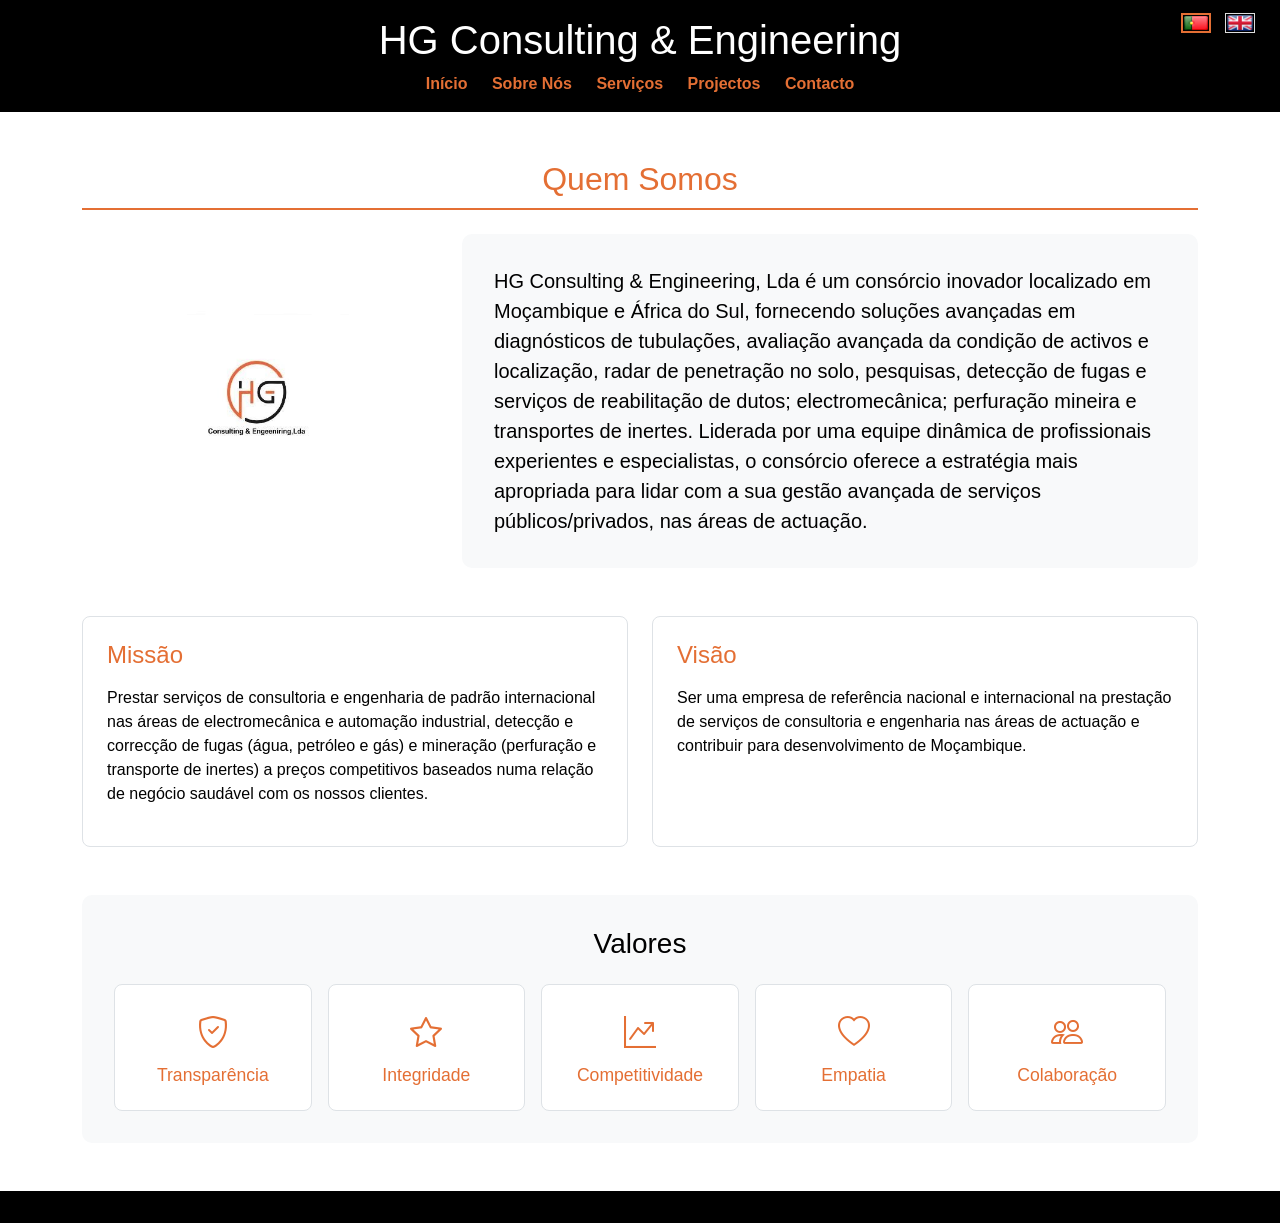
<file: sobre.html>
<!DOCTYPE html>
<html lang="pt">
<head>
  <meta charset="UTF-8">
  <meta name="viewport" content="width=device-width, initial-scale=1.0">
  <title>Sobre Nós - HG Consulting & Engineering</title>
  <link href="https://cdn.jsdelivr.net/npm/bootstrap@5.3.0/dist/css/bootstrap.min.css" rel="stylesheet">
  <link href="css/flags.css" rel="stylesheet">
  <link rel="stylesheet" href="https://cdn.jsdelivr.net/npm/bootstrap-icons@1.11.3/font/bootstrap-icons.css">
  <script src="js/translations.js"></script>
  <style>
    body {
      font-family: Arial, sans-serif;
      margin: 0;
      padding: 0;
      background-color: #FFFFFF;
      color: #000000;
    }
    header, footer {
      background-color: #000000;
      color: white;
      padding: 1em;
      text-align: center;
    }
    nav a {
      margin: 0 10px;
      color: #E46F34;
      text-decoration: none;
      font-weight: bold;
    }
    nav a:hover {
      text-decoration: underline;
    }
    h2 {
      color: #E46F34;
      border-bottom: 2px solid #E46F34;
      padding-bottom: 0.3em;
      margin-bottom: 1em;
    }
    .about-section {
      background-color: #f8f9fa;
      padding: 2em;
      border-radius: 10px;
      height: 100%;
    }
    .mvv-card {
      background-color: white;
      border-radius: 8px;
      border: 1px solid #dee2e6;
      padding: 1.5em;
      height: 100%;
      transition: transform 0.3s ease;
    }
    .mvv-card:hover {
      transform: translateY(-5px);
      box-shadow: 0 4px 15px rgba(0,0,0,0.1);
    }
    .mvv-card h3 {
      color: #E46F34;
      margin-bottom: 1rem;
      font-size: 1.5rem;
    }
    .values-section {
      background-color: #f8f9fa;
      padding: 2em;
      border-radius: 10px;
    }
    .values-container {
      display: grid;
      grid-template-columns: repeat(auto-fit, minmax(200px, 1fr));
      gap: 1.5rem;
      margin-top: 2rem;
    }

    .value-card {
      background-color: white;
      border-radius: 8px;
      border: 1px solid #dee2e6;
      padding: 1.5em;
      text-align: center;
      height: 100%;
      transition: transform 0.3s ease;
      display: flex;
      flex-direction: column;
      align-items: center;
      justify-content: center;
    }

    .value-card:hover {
      transform: translateY(-5px);
      box-shadow: 0 4px 15px rgba(0,0,0,0.1);
    }

    .value-card i {
      color: #E46F34;
      font-size: 2rem;
      margin-bottom: 0.5rem;
    }

    .value-card h4 {
      color: #E46F34;
      margin-bottom: 0;
      font-size: 1.1rem;
    }
  </style>
</head>
<body>
  <div class="language-selector">
    <img src="img/flags/PT.png" class="flag-icon active" data-lang="pt" onclick="changeLanguage('pt')" alt="Português">
    <img src="img/flags/GB.png" class="flag-icon" data-lang="en" onclick="changeLanguage('en')" alt="English">
  </div>

  <header>
    <h1>HG Consulting & Engineering</h1>
    <nav>
      <a href="index.html" data-translate="inicio">Início</a>
      <a href="#sobre" data-translate="sobre">Sobre Nós</a>
      <a href="servicos.html" data-translate="servicos">Serviços</a>
      <a href="projetos.html" data-translate="projetos">Projetos</a>
      <a href="contacto.html" data-translate="contacto">Contacto</a>
    </nav>
  </header>

  <main class="container py-5">
    <h2 class="text-center mb-4" data-translate="quemSomos">Quem Somos</h2>

    <div class="row align-items-center mb-5">
        <div class="col-lg-4 text-center">
            <img src="img/logotipo 500x500.png" alt="HG Consulting & Engineering" class="img-fluid mb-4 mb-lg-0" style="max-width: 300px;">
        </div>
        <div class="col-lg-8">
            <div class="about-section">
                <p class="lead mb-0" data-translate="sobreDesc">HG Consulting & Engineering, Lda é um consórcio inovador localizado em Moçambique e África do Sul, fornecendo soluções avançadas em diagnósticos de tubulações, avaliação avançada da condição de activos e localização, radar de penetração no solo, pesquisas, detecção de fugas e serviços de reabilitação de dutos; electromecânica; perfuração mineira e transportes de inertes. Liderada por uma equipe dinâmica de profissionais experientes e especialistas, o consórcio oferece a estratégia mais apropriada para lidar com a sua gestão avançada de serviços públicos/privados, nas áreas de actuação.</p>
            </div>
        </div>
    </div>

    <div class="row mb-5">
        <div class="col-md-6">
            <div class="mvv-card h-100">
                <h3 data-translate="missao">Missão</h3>
                <p data-translate="missaoTexto">Prestar serviços de consultoria e engenharia de padrão internacional nas áreas de electromecânica e automação industrial, detecção e correcção de fugas (água, petróleo e gás) e mineração (perfuração e transporte de inertes) a preços competitivos baseados numa relação de negócio saudável com os nossos clientes.</p>
            </div>
        </div>
        <div class="col-md-6">
            <div class="mvv-card h-100">
                <h3 data-translate="visao">Visão</h3>
                <p data-translate="visaoTexto">Ser uma empresa de referência nacional e internacional na prestação de serviços de consultoria e engenharia nas áreas de actuação e contribuir para desenvolvimento de Moçambique.</p>
            </div>
        </div>
    </div>

    <div class="values-section">
        <h3 class="text-center mb-4" data-translate="valores">Valores</h3>
        <div class="row row-cols-2 row-cols-md-3 row-cols-lg-5 g-3">
            <div class="col">
                <div class="value-card">
                    <i class="bi bi-shield-check"></i>
                    <h4 data-translate="transparencia">Transparência</h4>
                </div>
            </div>
            <div class="col">
                <div class="value-card">
                    <i class="bi bi-star"></i>
                    <h4 data-translate="integridade">Integridade</h4>
                </div>
            </div>
            <div class="col">
                <div class="value-card">
                    <i class="bi bi-graph-up-arrow"></i>
                    <h4 data-translate="competitividade">Competitividade</h4>
                </div>
            </div>
            <div class="col">
                <div class="value-card">
                    <i class="bi bi-heart"></i>
                    <h4 data-translate="empatia">Empatia</h4>
                </div>
            </div>
            <div class="col">
                <div class="value-card">
                    <i class="bi bi-people"></i>
                    <h4 data-translate="colaboracao">Colaboração</h4>
                </div>
            </div>
        </div>
    </div>
  </main>

  <footer class="footer-container">
    <!-- Copy the entire footer section from index.html -->
  </footer>

  <script src="https://cdn.jsdelivr.net/npm/bootstrap@5.3.0/dist/js/bootstrap.bundle.min.js"></script>
</body>
</html>
</file>
<file: css/flags.css>
.language-selector {
  position: absolute;
  top: 10px;
  right: 20px;
  z-index: 1000;
}

.flag-icon {
  cursor: pointer;
  width: 30px;
  height: 20px;
  margin: 0 5px;
  border: 1px solid #ddd;
  transition: transform 0.2s;
}

.flag-icon:hover {
  transform: scale(1.1);
}

.flag-icon.active {
  border: 2px solid #E46F34;
}
</file>
